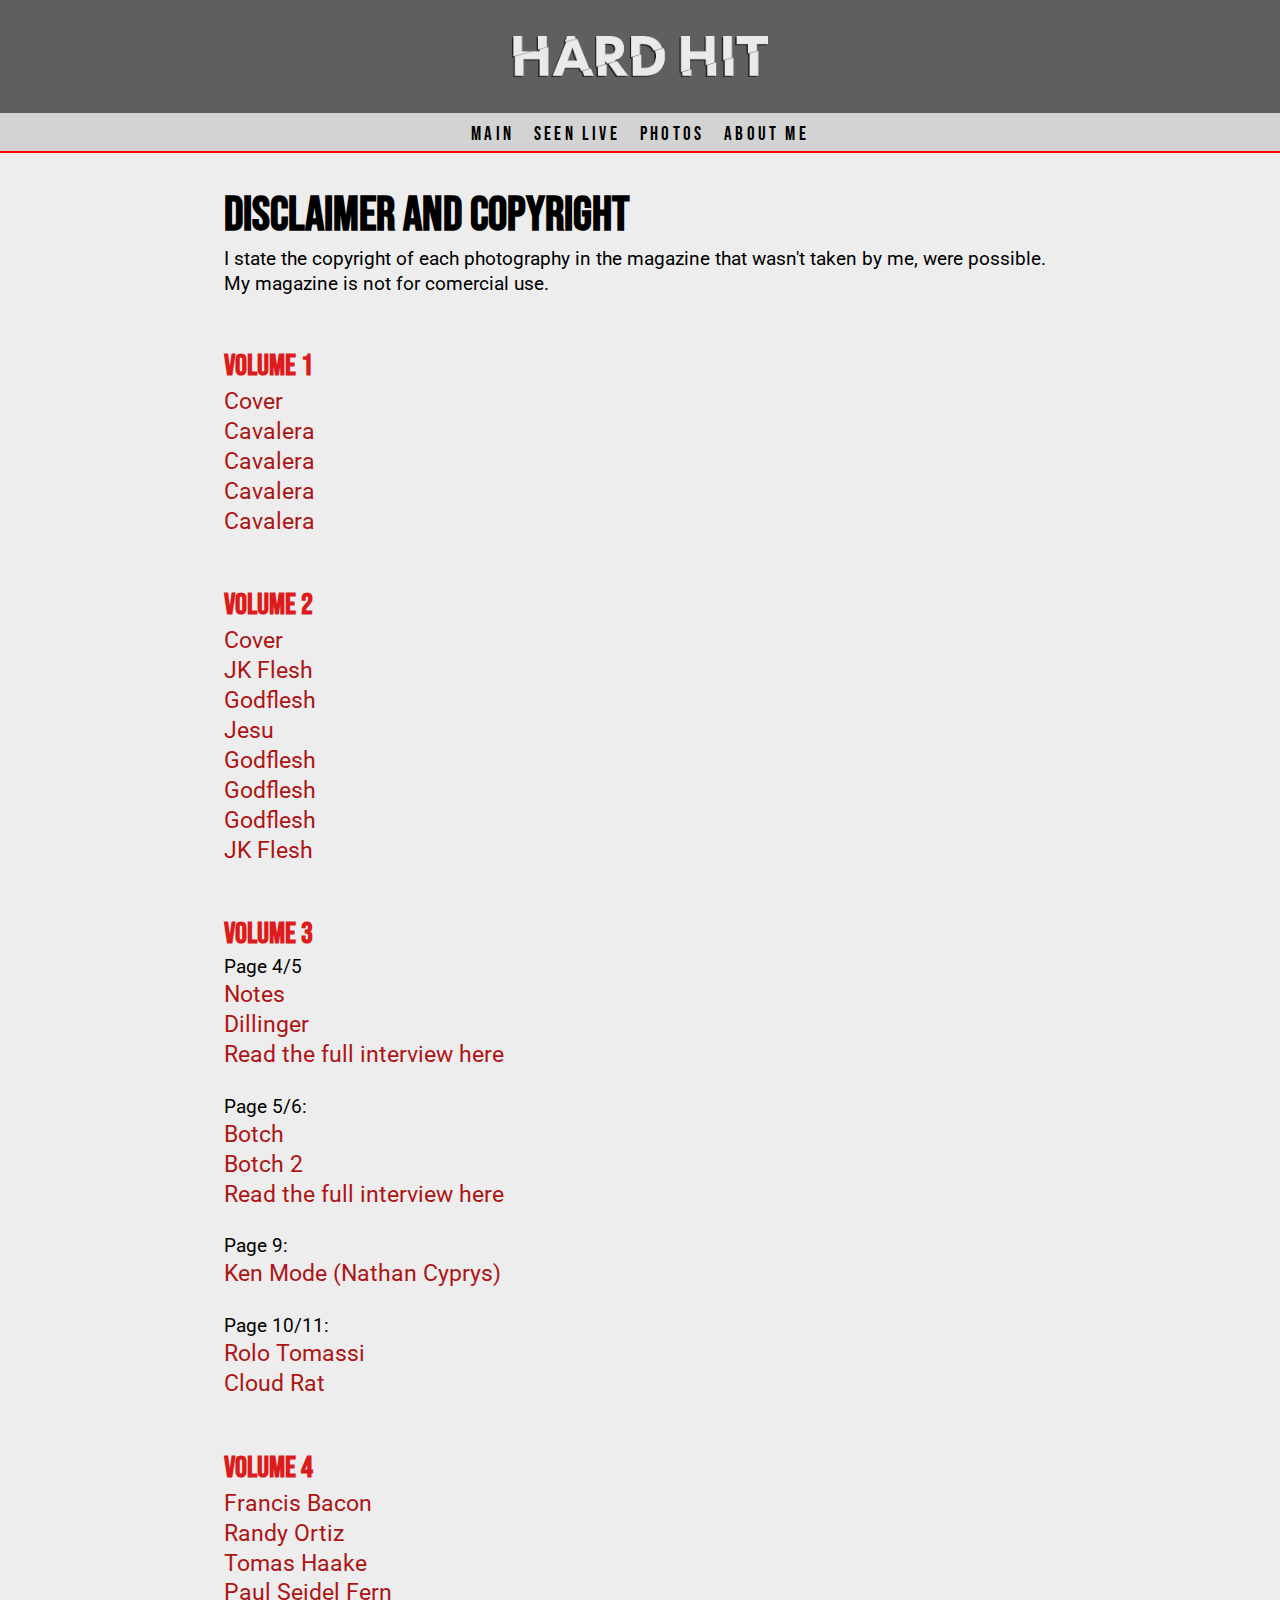
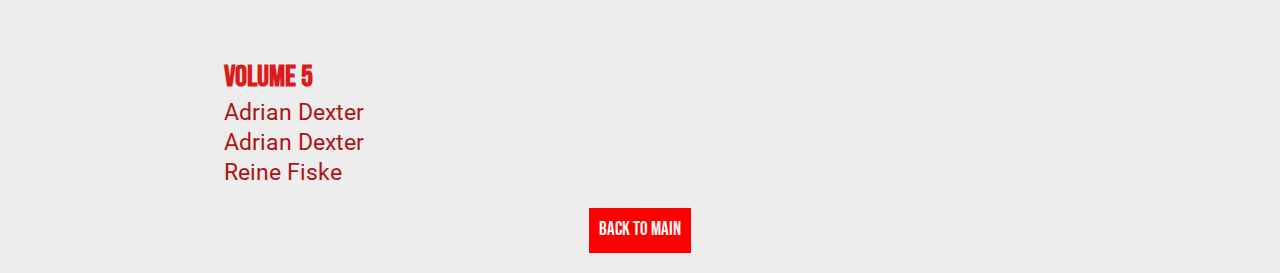
<file: disclaimer.html>
<!DOCTYPE html>
	<html lang="de">
		<head>
			<link rel="preconnect" href="https://fonts.googleapis.com">
			<link rel="preconnect" href="https://fonts.gstatic.com" crossorigin>
			<link href="https://fonts.googleapis.com/css2?family=Bebas+Neue&display=swap" rel="stylesheet">
			<link href="https://fonts.googleapis.com/css?family=Quicksand:300" rel="stylesheet">
			<link rel="preconnect" href="https://fonts.googleapis.com">
			<link rel="preconnect" href="https://fonts.gstatic.com" crossorigin>
			<link href="https://fonts.googleapis.com/css2?family=Roboto&display=swap" rel="stylesheet">			
			<link rel="stylesheet" href="/assets/css/style.css">

			<meta charset="utf-8">
			<meta name="keywords" content="Hard Hit, Metal, Magazine, Music">
			<meta name="viewport" content="width=device-width, initial-scale=1">
			<meta name="robots" content="noindex">
			<meta name="description" content="Hard Hit is an online Metal Magazine">
			<meta name="author" content="Franziska Risperidon"> 
			<title>Hard Hit Hard Hit Magazine Disclaimer</title>
		</head>

		<body> 
			<div class="header">
				<a href="index.html"><img src="/assets/img/logo.png"></a>
			</div>
			<div class="navBar">
				<a href="index.html">Main</a>
				<a href="Alphabet.html">Seen live</a>
				<a href="gallery.html">Photos</a>
				<a href="ueber.html">About me</a>
			</div>

			<main>

				<h1>Disclaimer and Copyright</h1>
				<p>	I state the copyright of each photography in the magazine that wasn't taken by me, were possible. My magazine is not for comercial use.
				</p>
				<!-- <h2>Website</h2>
					<p>Background image: <a href="https://www.freepik.com/free-photo/textured-black-slate_1037313.htm#query=dark%20stone%20texture&position=0&from_view=keyword&track=ais">Image by kues1</a> on Freepik
					</p> -->
				<h2>Volume 1</h2>
				<p>
					<a href="https://images.unsplash.com/photo-1501962679900-bea61483313b?ixlib=rb-4.0.3&dl=greyson-joralemon-nEX8iFBPPko-unsplash.jpg&q=80&fm=jpg&crop=entropy&cs=tinysrgb">Cover</a> <br>
					<a href="https://www.spark-rockmagazine.cz/files/e10da43359eef13a6c4bc23d460afa74.png">Cavalera</a> <br>
					<a href="https://pro2-bar-s3-cdn-cf4.myportfolio.com/465133a18fb56ebf9cdf2460aed03c05/f9e3a2d7-17c5-4b5b-95d3-57ad1e6fd4eb_rw_3840.jpg?h=b271d11814d84db96af8c7fe139c5015">Cavalera</a> <br>
					<a href="https://s2.bukalapak.com/uploads/content_attachment/722c026420e8d762636722c5/original/0_Max-Cavalera_-_sumber_Metal_Injectionjpg.jpg">Cavalera</a><br>
					<a href="https://cdn.mos.cms.futurecdn.net/oNmMUEcJykhdhgC2zS5qBQ.jpg">Cavalera</a>
				</p>
				<h2>Volume 2</h2>
				<p>
					<a href="https://images.unsplash.com/photo-1629558977191-441c3dfdbc02?ixlib=rb-4.0.3&dl=diane-picchiottino-kFX82FuIiXg-unsplash.jpg&q=80&fm=jpg&crop=entropy&cs=tinysrgb">Cover</a> <br>
					<a href="https://media.pitchfork.com/photos/5f7227bb6f8c318c8217794a/4:3/w_2688,h_2016,c_limit/jesu.jpeg">JK Flesh</a> <br>
					<a href="https://encrypted-tbn0.gstatic.com/images?q=tbn:ANd9GcRay40X9nFJBCQyE_JCpElhdG7aTRIcpYsh4Q&usqp=CAU">Godflesh</a> <br>
					<a href="https://www.revolvermag.com/sites/default/files/styles/image_671_x_376/public/media/images/premium-video/jesu-ep-2-b-screen-grab.jpg?itok=bYzpsumc&timestamp=1523628113&c=40daf7759e2f8ae7969adac0c68e94f1">Jesu</a> <br>
					<a href="https://blowthescene.com/wp-content/uploads/2014/04/Godflesh-band-029.jpg">Godflesh</a> <br>
					<a href="https://blowthescene.com/wp-content/uploads/2014/04/Godflesh-band-017.jpg">Godflesh</a> <br>
					<a href="https://blowthescene.com/wp-content/uploads/2014/04/Godflesh-band-032.jpg">Godflesh</a> <br>
					<a href="https://upload.wikimedia.org/wikipedia/commons/7/7b/JK_Flesh_-_Le_Confort_Moderne%2C_Poitiers_%282013-11-24_02.36.46_by_Xi_WEG%29.jpg">JK Flesh</a> <br>
				</p>
               <h2>Volume 3</h2>
                <p>
                	Page 4/5 <br>
					<a href="https://encrypted-tbn0.gstatic.com/images?q=tbn:ANd9GcQn5I2Z2x9vMhfX4w_mhRUyqoW81q38ATO4iA&usqp=CAU">Notes</a> <br>
					<a href="https://images.squarespace-cdn.com/content/v1/5282904fe4b06dd1d21607b7/dbba64cd-ef08-41a7-9d0f-c75fd3da1df5/4d157ce6c80c4f09b42655d9ac5a4e8a.jpeg">Dillinger</a> <br>
					<a href="https://machinemusic.net/2021/04/15/pillars-of-the-90s-an-interview-with-the-dillinger-escape-plan/">Read the full interview here</a> <br>
					<br>
					Page 5/6: <br>
					<a href="https://machinemusic.files.wordpress.com/2020/09/2.jpg?w=1024&h=694">Botch</a> <br>
					<a href="https://www.last.fm/music/Botch/+images/575c180dca414e31a8b81d4d97f7c09d">Botch 2</a> <br>
					<a href="https://machinemusic.net/2020/09/08/pillars-of-the-90s-brian-cook-talks-botchs-we-are-the-romans/">Read the full interview here</a> <br>
					<br>
					Page 9: <br>
					<a href="https://www.cpacanada.ca/en/news/pivot-magazine/2019-01-18-ken-mode-interview ["name:" >Ken Mode (Nathan Cyprys)</a> <br>
					<br>
					Page 10/11: <br>
					<a href="https://www.stereoboard.com/content/view/192110/9">Rolo Tomassi</a> <br>
					<a href="https://farrahskeiky.com/shows/tag/cloud+rat">Cloud Rat</a> <br>
                </p>
				<h2>Volume 4</h2>
				<p>
					<a href="https://arthive.net/res/media//assets/img/oy1000/work/f0a/329436@2x.jpg">Francis Bacon</a> <br> 
					<a href="https://www.artcollectorz.com/assets/managed/images/cache/ADWSWAAAFQASYAIAAAAAALABFQA7777774AAAAAAFQASYAIA.jpg">Randy Ortiz</a> <br> 
					<a href="https://drummagazine.com/wp-content/uploads/2016/09/haake-opener.jpg">Tomas Haake</a> <br> 
					<a href="https://f4.bcbits.com//assets/img/0029199096_10.jpg">Paul Seidel Fern</a> <br> 
				</p>
				<h2>Volume 5</h2>
				<p>
					<a href="https://w3q4u7z4.rocketcdn.me/wp-content/uploads/2020/09/terra-incognita-david-kamp-animation-workshop-animation-sound-davidkamp-studiokamp-foley-ikki-films-keepbig4.jpg">Adrian Dexter</a> <br> 
					<a href="https://en.unifrance.org/directories/person/459119/adrian-dexter">Adrian Dexter</a> <br>
					<a href="https://images.equipboard.com/uploads/source/image/15933/dsc_6346.jpg">Reine Fiske</a> <br> 
				</p>
				<footer>
					<!-- <a href="#" class="backtotop">back to top &uarr;</a> -->
					<a href="index.html">Back to main</a>
				</footer>
			</main>
		</div>
			<script type="text/javascript">
				window.onscroll = function(){stickyFunction()};
				var header = document.getElementById("buttons");
				var sticky = header.offsetTop;
				function stickyFunction() {
					if (window.pageYOffset > sticky) {
						header.classList.add("sticky");
					} else {
						header.classList.remove("sticky")
					}
				}
			</script>
		</body>
</html>
</file>
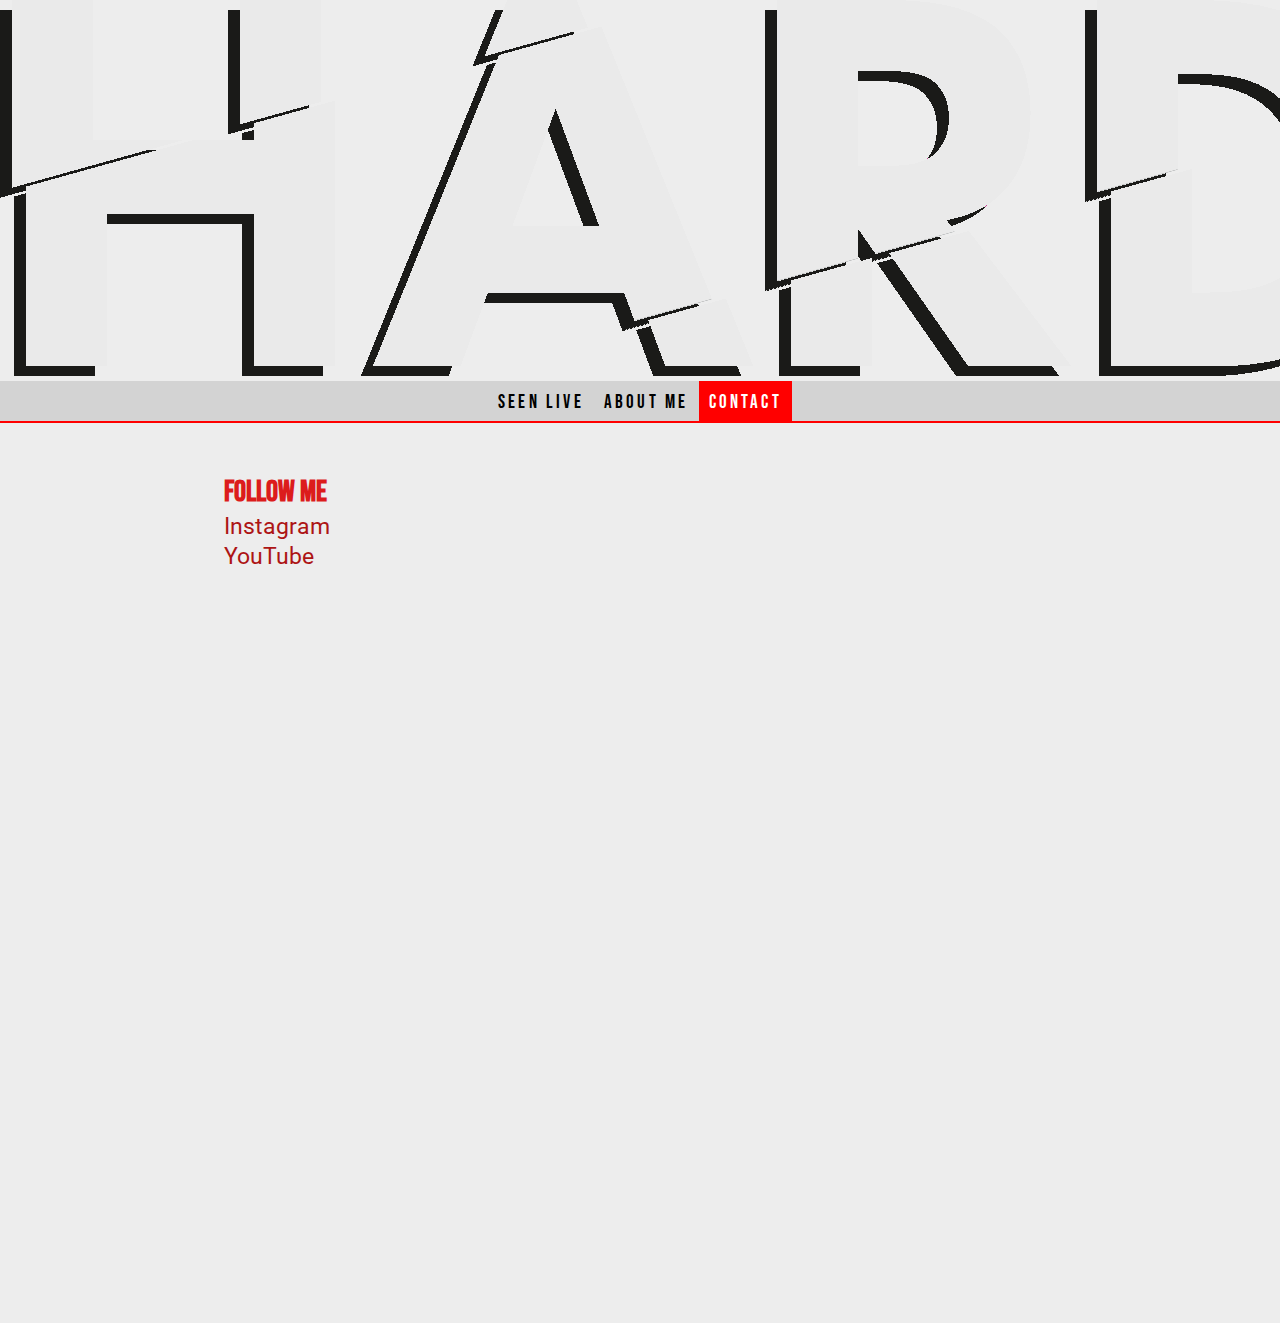
<file: kontakt.html>
<!DOCTYPE html>
<html lang="en">
<head>
	<link rel="preconnect" href="https://fonts.googleapis.com">
	<link rel="preconnect" href="https://fonts.gstatic.com" crossorigin>
	<link href="https://fonts.googleapis.com/css2?family=Bebas+Neue&display=swap" rel="stylesheet">
	<link href="https://fonts.googleapis.com/css?family=Quicksand:300" rel="stylesheet">
	<link rel="preconnect" href="https://fonts.googleapis.com">
	<link rel="preconnect" href="https://fonts.gstatic.com" crossorigin>
	<link href="https://fonts.googleapis.com/css2?family=Roboto&display=swap" rel="stylesheet">

	<link rel="stylesheet" href="/assets/css/style.css">

	<meta charset="UTF-8">
	<meta name="keywords" content="Hard Hit, Metal, Magazine, Music">
	<meta name="viewport" content ="width=device-width,initial-scale=1">
	<meta name="description" content="Hard Hit is an online Metal Magazine">
	<meta name="author" content="Franziska Risperidon">  
	<title>Hard Hit Magazine Contact</title>
	
	
</head>

<body>
	<header>
		<nav>
			<a href="index.html"><img src="/assets/img/logo.png"></a>
			<div class="navBar">
				<!-- <a href="galerie.html">Galerie</a>  -->
				<a href="Alphabet.html">Seen live</a>
				<a href="ueber.html" >About me</a>
				<a href="kontakt.html" class="active">contact</a>
			</div>
		</nav>
	</header>
	<!-- <div class="meImg"></div> -->
	<div class="container">
		<main>
			<article>
				<h2>Follow me</h2>
				<p><a href="https://www.instagram.com/hard_hit_mag/">Instagram</a> <br>
				 	<!-- Hard Hit is Proudly made with Affinity Publisher. Stay BRUT0000L -->
				 </p>
				 <p><a href="https://www.youtube.com/channel/UCQWLVJnz8JPPRcQGWmVwisA">YouTube</a></p>

		</main>

<!-- 		<footer>
			<a href="#top">Back to top</a>
		</footer> -->
	</div>

</body>

</html>
</file>
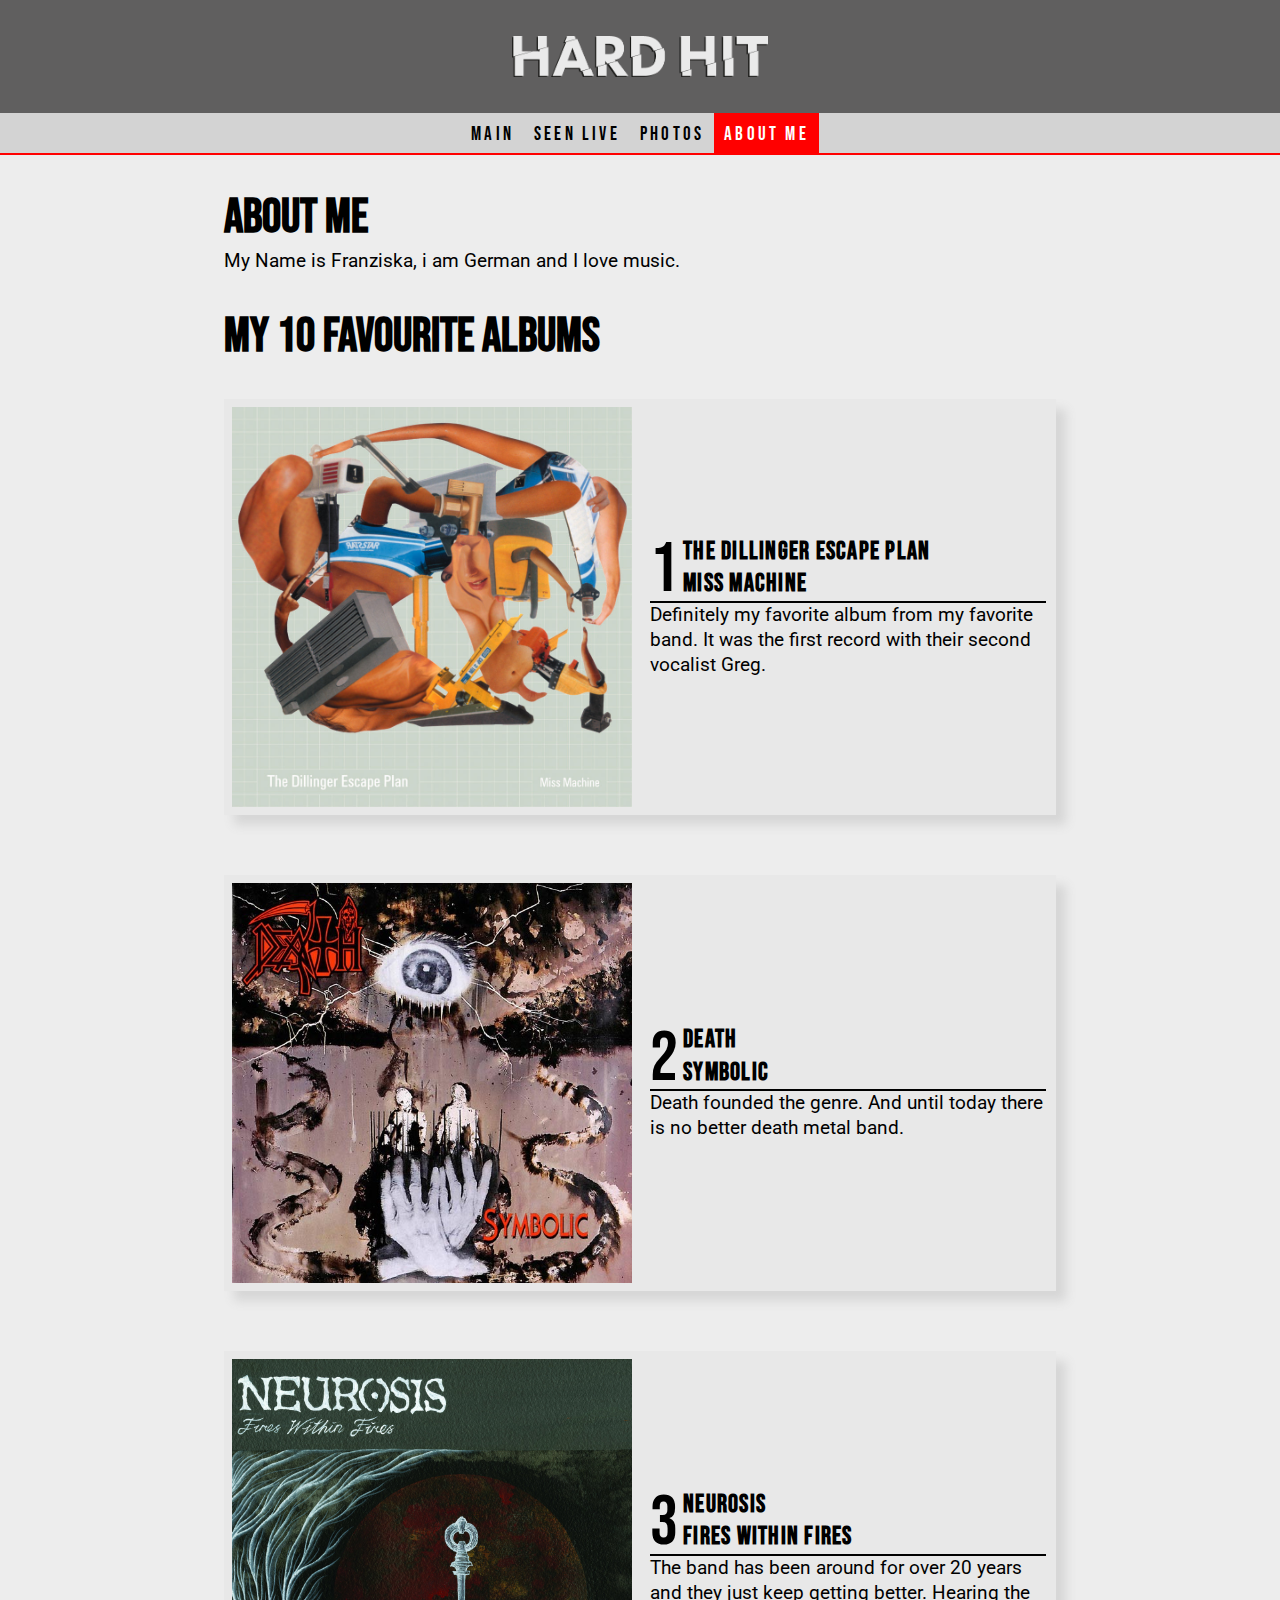
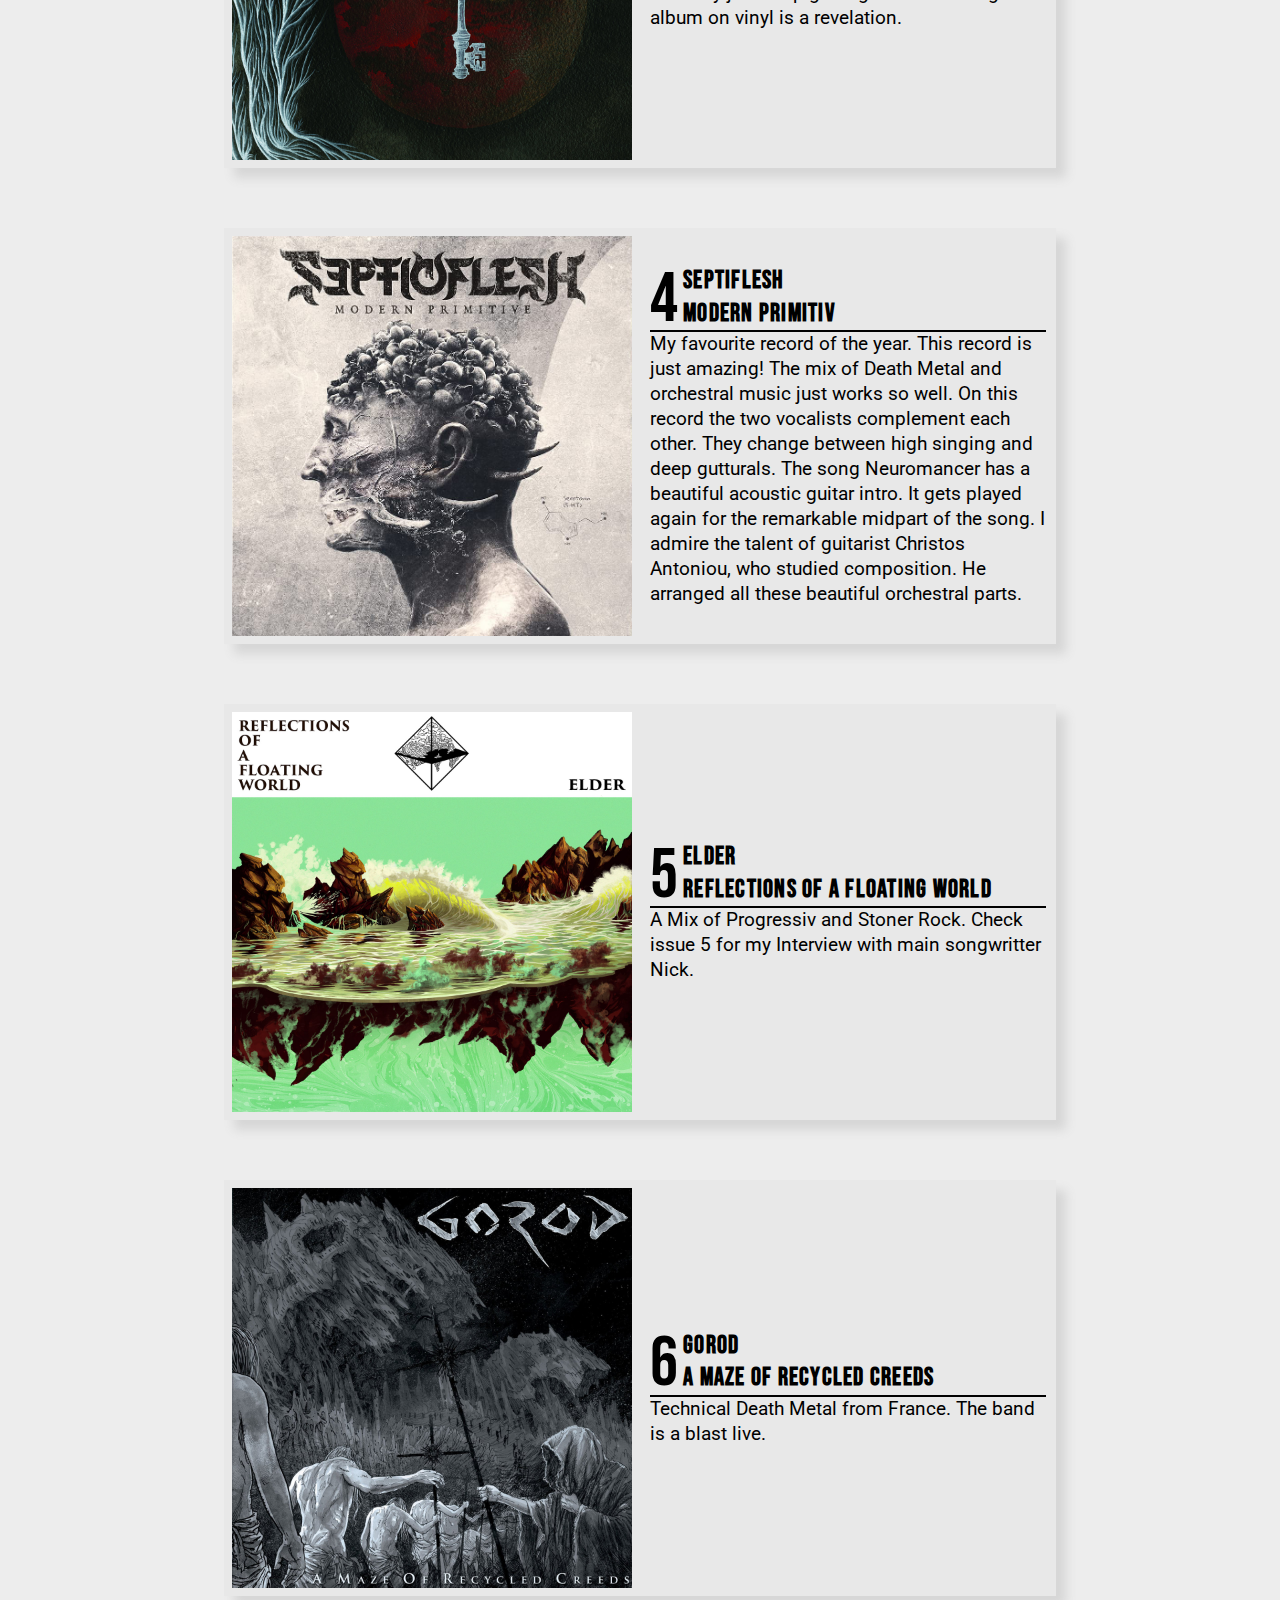
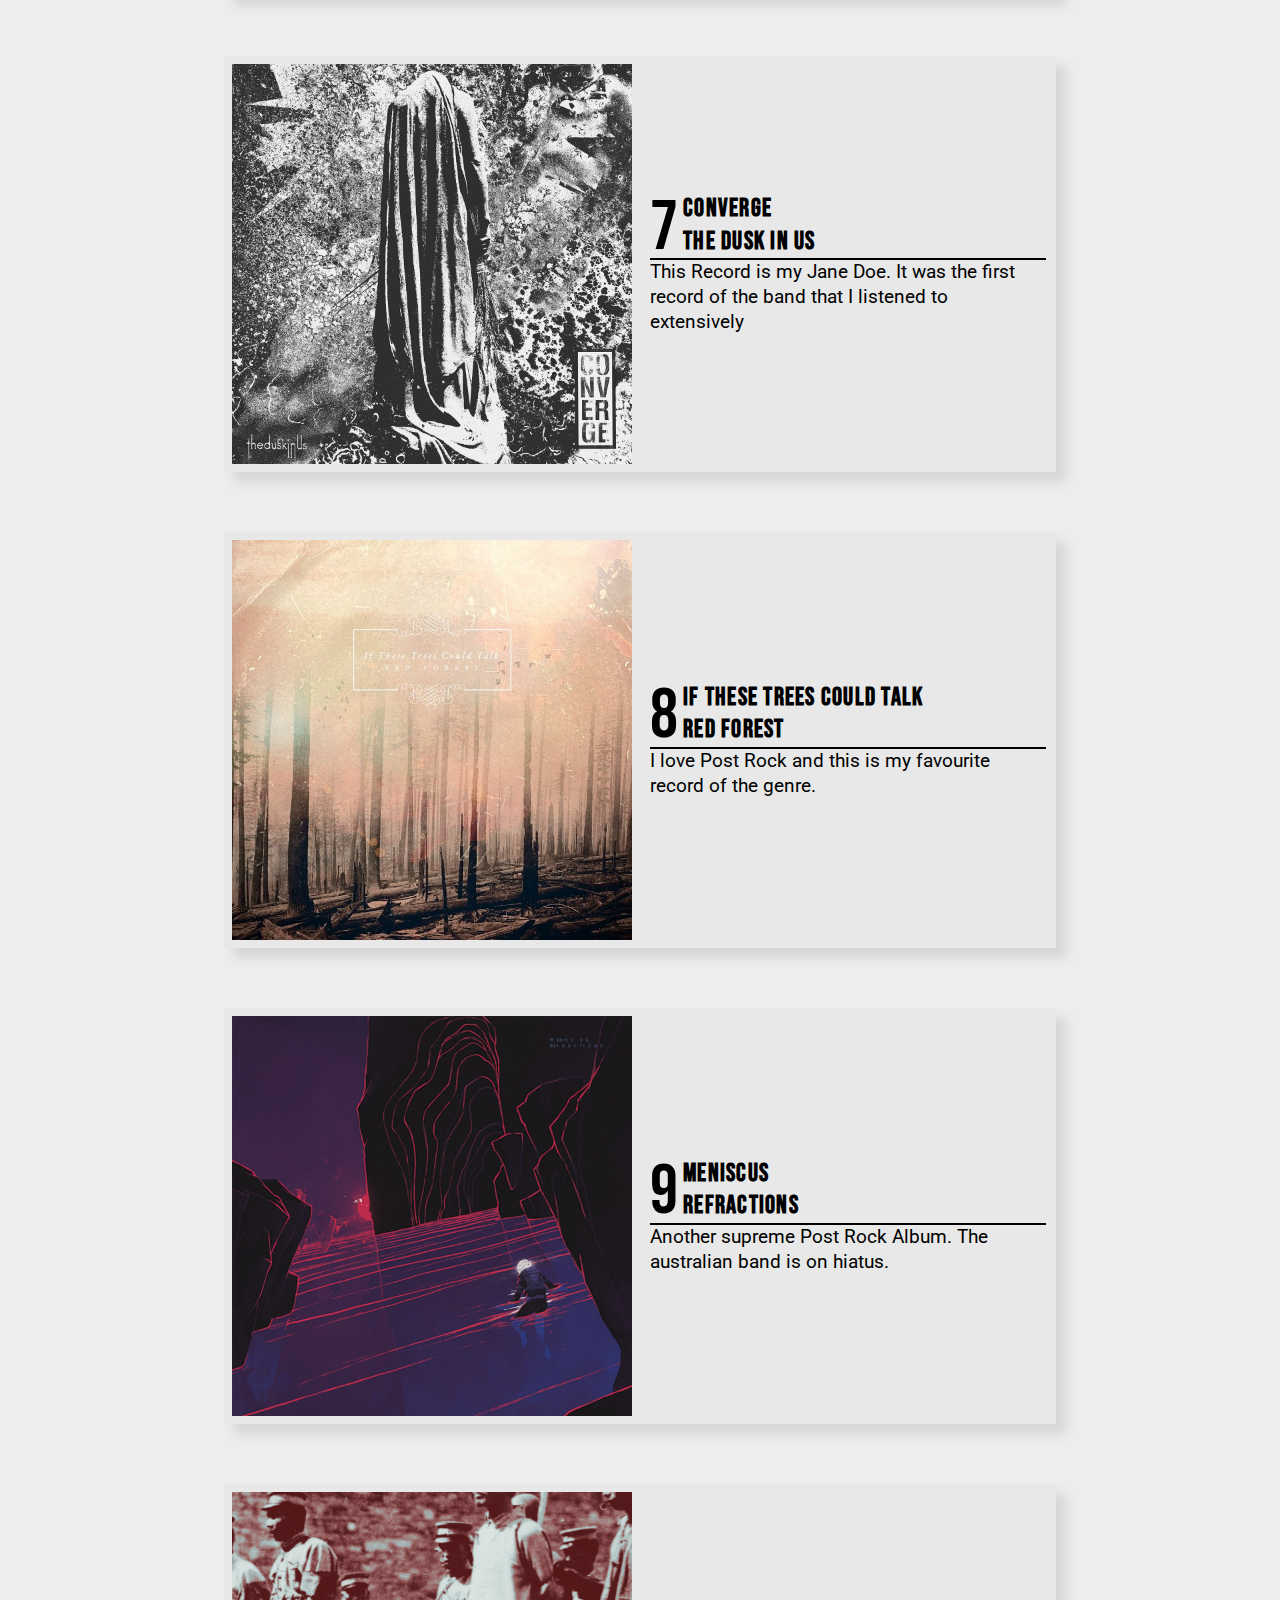
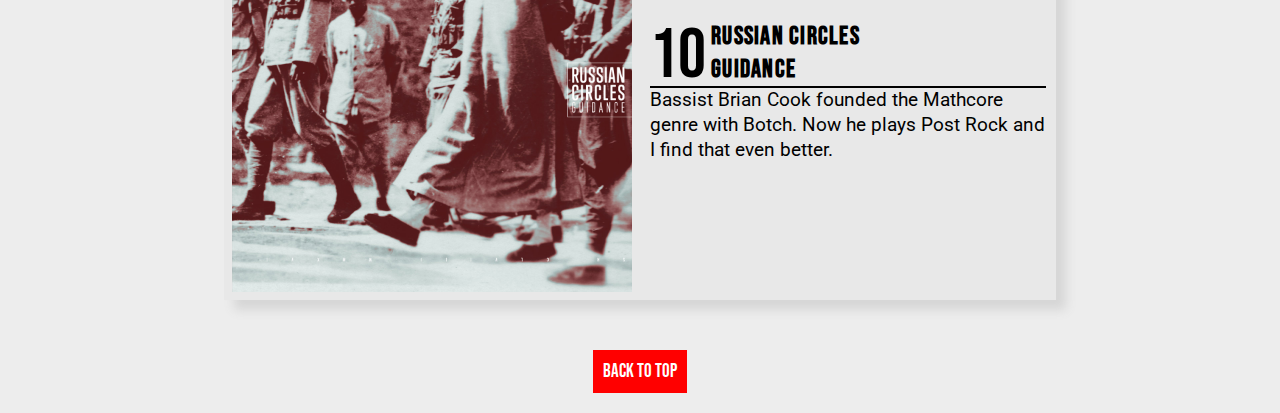
<file: ueber.html>
<!DOCTYPE html>
<html lang="en">

<head>
	<link rel="preconnect" href="https://fonts.googleapis.com">
	<link rel="preconnect" href="https://fonts.gstatic.com" crossorigin>
	<link href="https://fonts.googleapis.com/css2?family=Bebas+Neue&display=swap" rel="stylesheet">
	<link href="https://fonts.googleapis.com/css?family=Quicksand:300" rel="stylesheet">
	<link rel="preconnect" href="https://fonts.googleapis.com">
	<link rel="preconnect" href="https://fonts.gstatic.com" crossorigin>
	<link href="https://fonts.googleapis.com/css2?family=Roboto&display=swap" rel="stylesheet">
	<link rel="stylesheet" href="/assets/css/style.css">
	<meta charset="UTF-8">
	<meta name="keywords" content="Hard Hit, Metal, Magazine, Music">
	<meta name="viewport" content="width=device-width,initial-scale=1">
	<meta name="description" content="Hard Hit is an online Metal Magazine">
	<meta name="author" content="Franziska Risperidon">
	<title>Hard Hit Magazine about</title>

	<script src="/assets/js/functions.js"></script>
	<script	src="assets/js/albums.js" defer></script>

</head>

<body>
	<div class="header">
		<a href="index.html"><img src="/assets/img/logo.png"></a>
	</div>
	<div class="navBar">
		<a href="index.html">Main</a>
		<a href="Alphabet.html">Seen live</a>
		<a href="gallery.html">Photos</a>
		<a href="ueber.html" class="active">About me</a>
	</div>

	<!-- <div id="meImg"></div> -->
	<div class="main">

	</div>
	<footer>
		<a href="#top">Back to top</a>
	</footer>

</body>

</html>
</file>
<file: assets/css/style.css>
@import url("/assets/css/albums.css");

@import url("/assets/css/alphabet.css");

@import url("/assets/css/footer.css");

@import url("/assets/css/gallery.css");

@import url("/assets/css/mediaqueries.css");

@import url("/assets/css/preview.css");



* {
	box-sizing: border-box;
}

html {
	scroll-behavior: smooth;
}

.root {
	/* colors */
}

body {
	background-color: #ededed;
	/* background-color: #ededed00; */
	margin: 0;
	font-family: 'Bebas Neue', sans-serif;
}


/* header */


.header {
	background-color: #605f5f;
}

.header img {
	display: block;
	margin: 0px auto 0px auto;
	padding-bottom: 4vh;
	padding-top: 4vh;
	width: 20%;
}

.header nav a {
	text-decoration: none;
	color: black;
}

#index {
	height: 70vh;
	background: url(/assets/img/col/col_1125.webp) center fixed;
	background-position: 0% 0%;
	background-size: cover;
	border-bottom: 2px solid red;
}

.navBar {
	color: black;
	font-size: 1em;
	letter-spacing: .2rem;
	margin: 0px;
	width: 100%;
	background: lightgrey;
	border-bottom: 2px solid red;
	position: sticky;
	top: 0;
	display: flex;
	flex-direction: row;
	justify-content: center;
}

.navBar a {
	font-family: Bebas Neue;
	color: black;
	padding: 10px 10px 5px 10px;
	margin: 0px;
	transition: all 0.5s ease;
	text-decoration: none;
}

.navBar a:hover {
	color: lightgrey;
	background: dimgrey;
	border-bottom: solid red 2px;
}

.navBar .active {
	color: white;
	background: red;
	border-bottom: solid red 2px;
}

h1 {
	font-size: 3em;
	color: black;
	margin-bottom: 0px;
}

h2 {
	font-size: 1.9em;
	margin: 0;
	padding: 6% 0 0 0;
	color: rgb(220, 28, 28);
}

h3 {
	font-size: 3em;
	margin: 0;
}

p {
	font-size: 1.2em;
	margin: 0;
	font-family: Roboto;
	display: inline;
}

label {
	font-size: 1.2em;
	font-family: Roboto;
	display: block;
}

main, .main {
	text-align: left;
	color: black;
	max-width: 65vw;
	line-height: 1.3;
	margin: 0px auto;
	min-height: 100vh;
}

img {
	margin: 0;
	padding: 0;
}

a {
	font-size: 1.2em;
	font-family: Roboto;
	text-decoration: none;
	color: #ad1515;
}

a:hover {
	color: red;
	border-bottom: 1px solid red;
}

button {
	font-family: Bebas neue;
	text-decoration: none;
	color: white;
	background: red;
	padding: 10px 10px 8px 10px;
	transition: all 0.3s ease;
	font-size: 1.2em;
	margin: 20px 0.5em;
	text-align: center;
	border: none;
}

button:hover {
	background-color: dimgrey;
	color: white;
}

#disclaimer {
	font-family: roboto;
	color: #A4A4A4;
}

#disclaimer:hover {
	border-bottom: 1px solid #A4A4A4;
}
</file>
